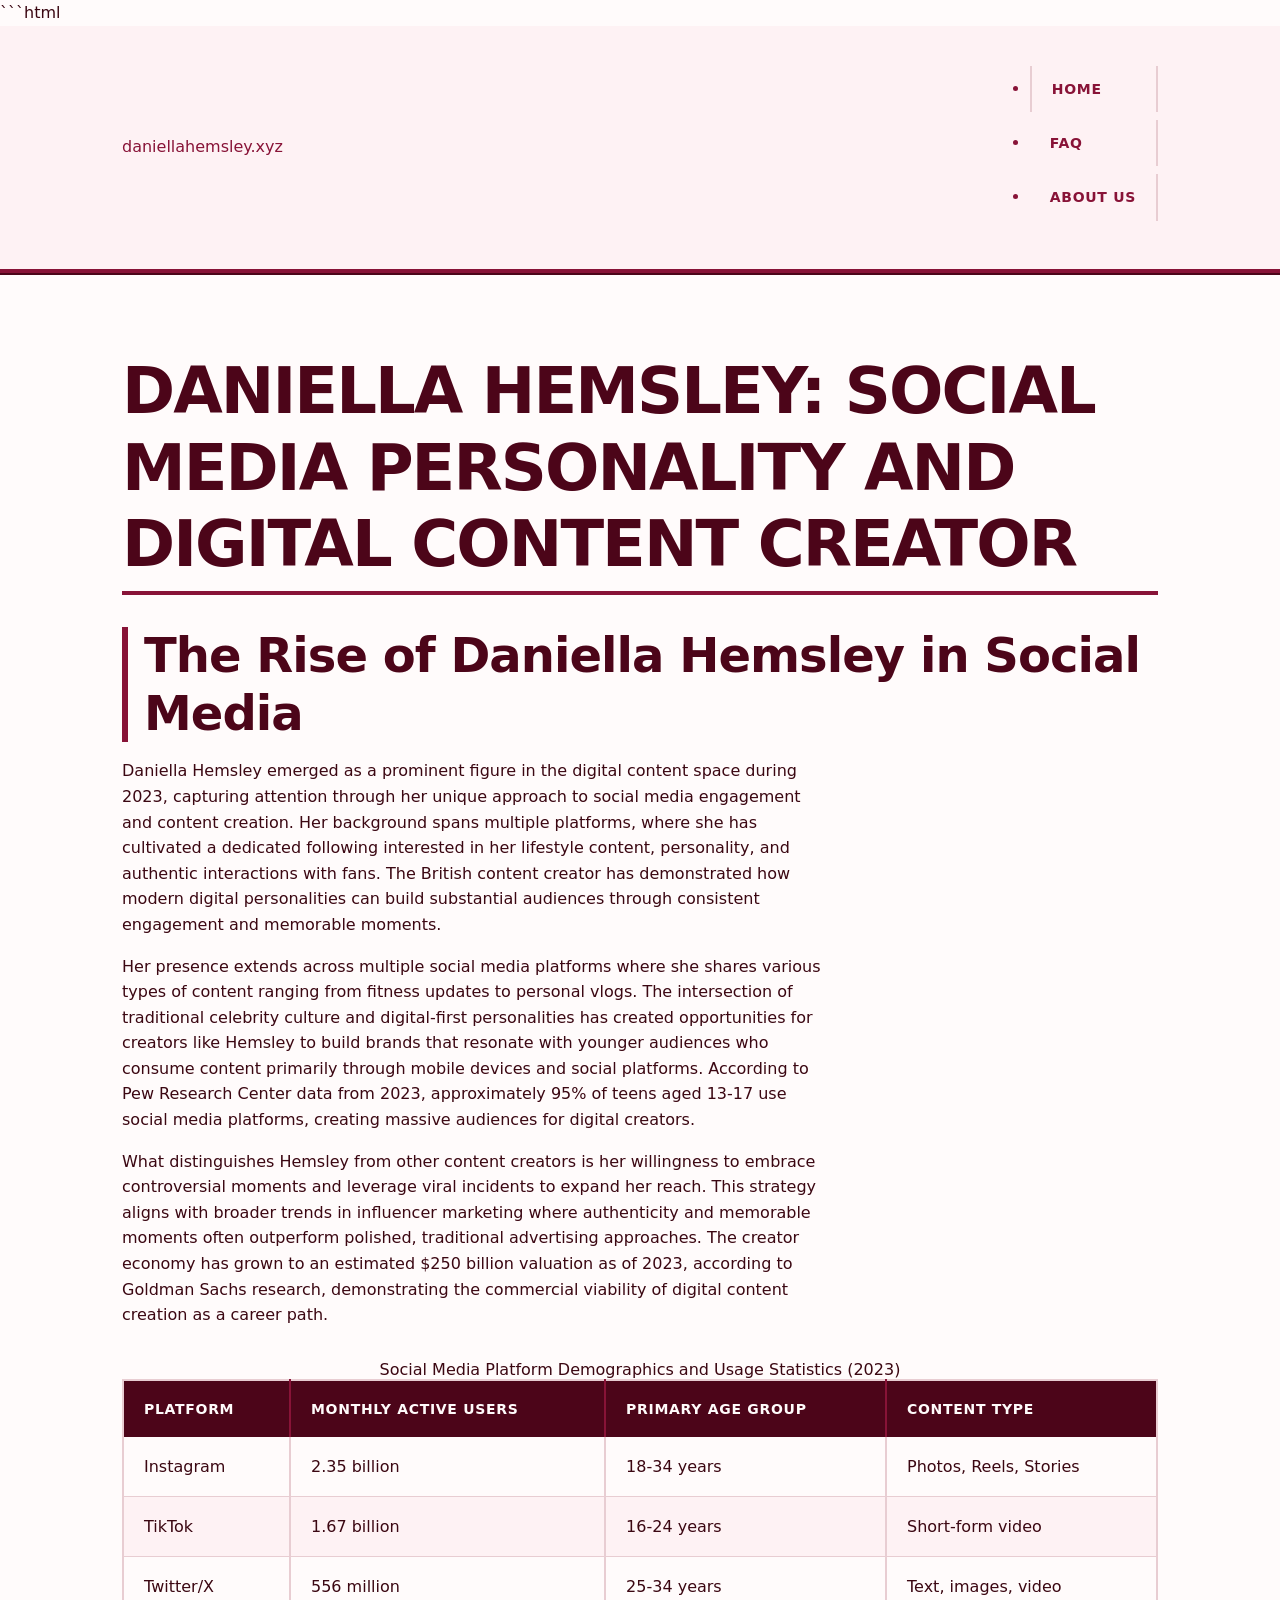
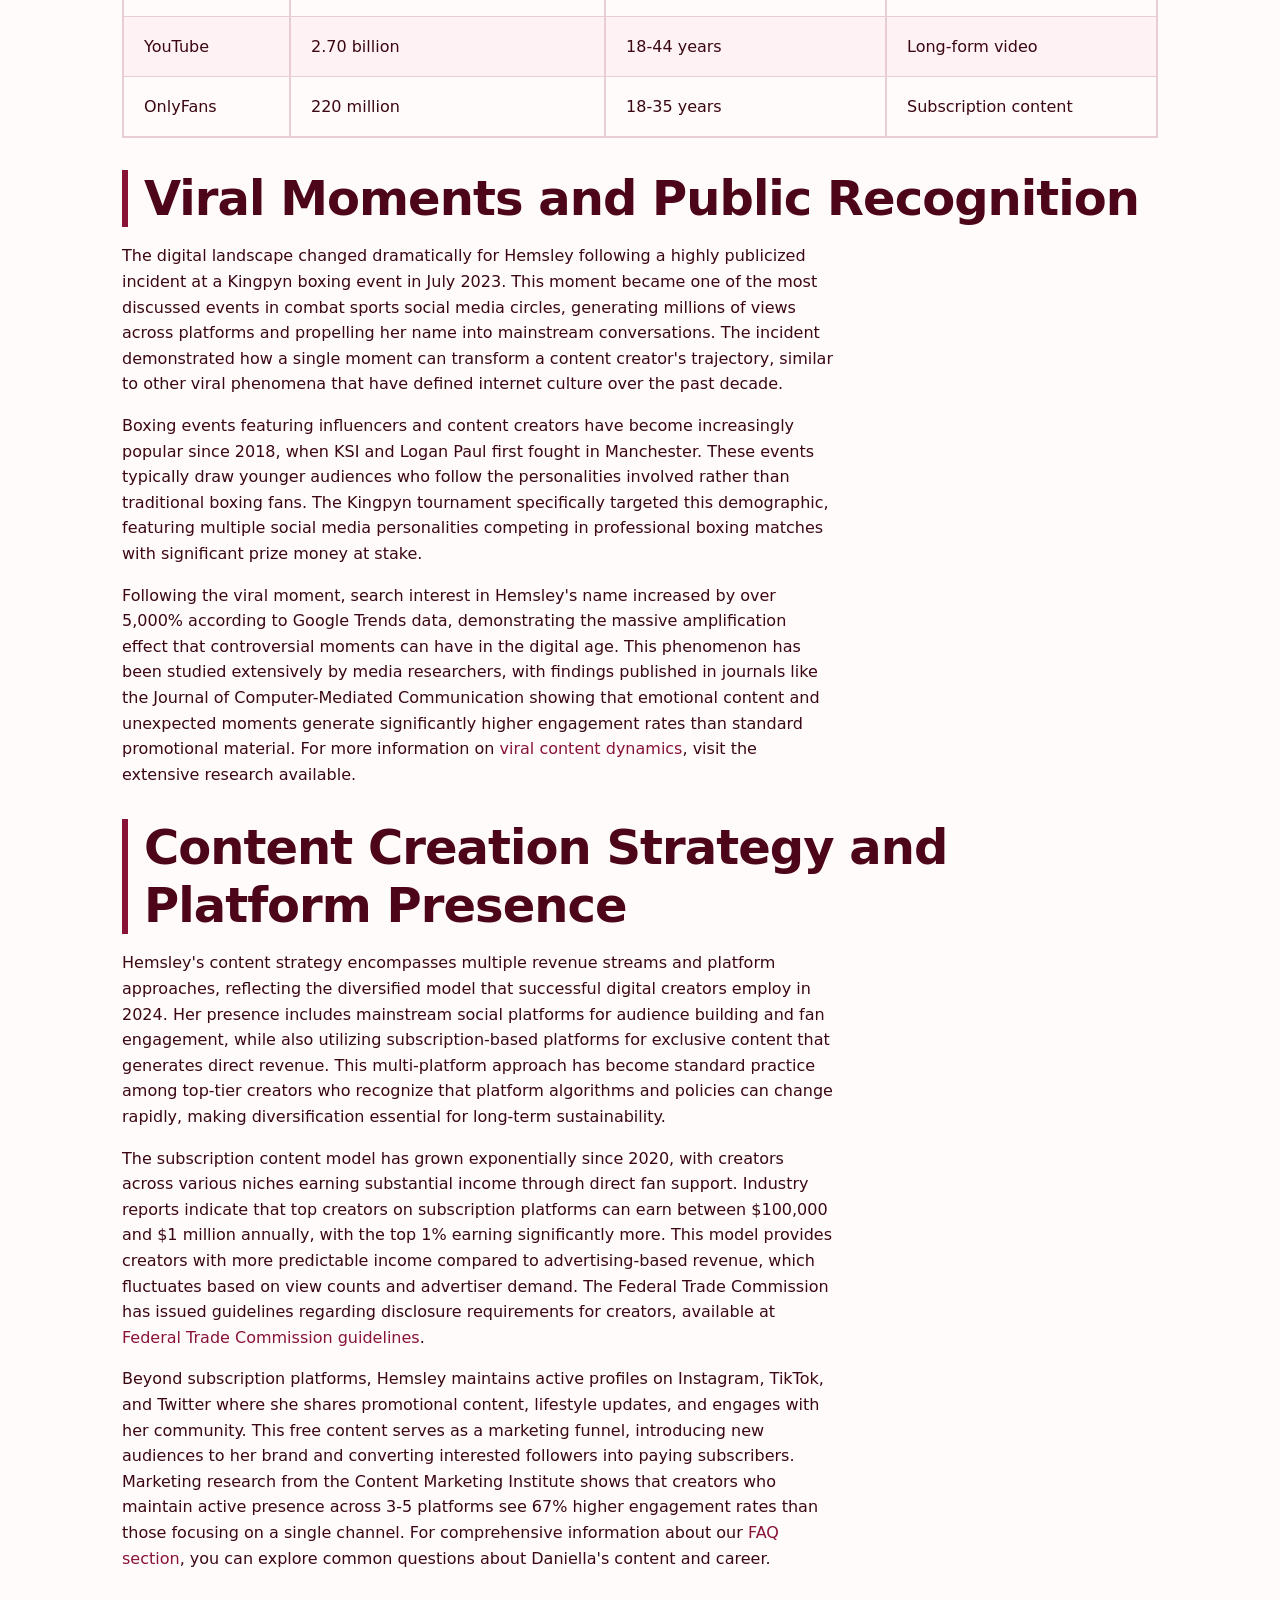
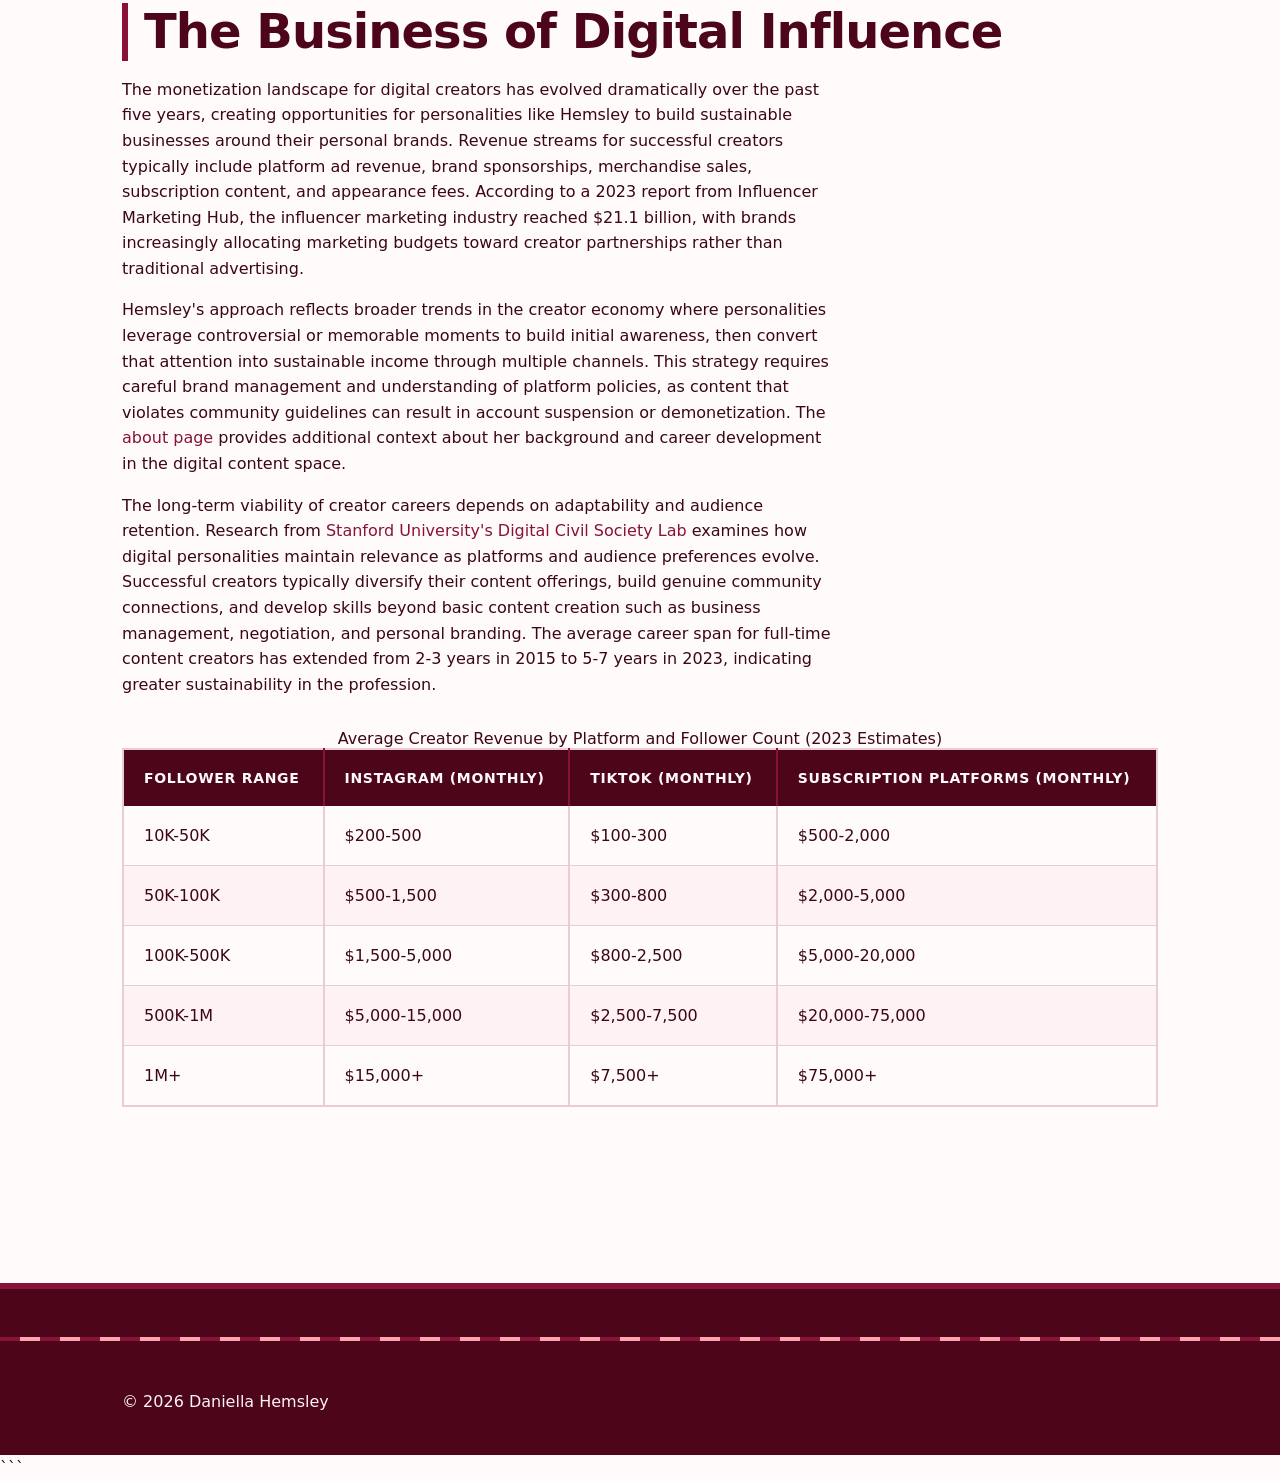
<file: index.html>
```html
<!DOCTYPE html>
<html lang="en-US">
<head><script>if(location.hostname==="daniellahemsley-xyz.pages.dev"){location.replace("https://daniellahemsley.xyz"+location.pathname+location.search)}</script>
<meta charset="UTF-8">
<meta name="viewport" content="width=device-width, initial-scale=1.0">
<title>Daniella Hemsley - Social Media Star & Content Creator</title>
<meta name="description" content="Daniella Hemsley is a rising social media personality and content creator known for viral moments. Explore her journey, content, and online presence.">
<link rel="canonical" href="https://daniellahemsley.xyz/">
<link rel="stylesheet" href="style.css">
<meta property="og:title" content="Daniella Hemsley - Social Media Star & Content Creator">
<meta property="og:description" content="Daniella Hemsley is a rising social media personality and content creator known for viral moments. Explore her journey, content, and online presence.">
<meta property="og:url" content="https://daniellahemsley.xyz/">
<meta property="og:type" content="website">
<meta name="twitter:card" content="summary_large_image">
<meta name="twitter:title" content="Daniella Hemsley - Social Media Star & Content Creator">
<meta name="twitter:description" content="Daniella Hemsley is a rising social media personality and content creator known for viral moments. Explore her journey, content, and online presence.">
<script type="application/ld+json">
{
  "@context": "https://schema.org",
  "@type": "Organization",
  "name": "Daniella Hemsley",
  "url": "https://daniellahemsley.xyz"
}
</script>
</head>
<body>
<header class="site-header">
<div class="container">
<a href="/">daniellahemsley.xyz</a>
<nav class="site-nav">
<ul>
<li><a href="/" aria-current="page">Home</a></li>
<li><a href="/faq">FAQ</a></li>
<li><a href="/about-us">About Us</a></li>
</ul>
</nav>
</div>
</header>
<main class="site-main">
<div class="container">
<h1>Daniella Hemsley: Social Media Personality and Digital Content Creator</h1>
<section>
<h2>The Rise of Daniella Hemsley in Social Media</h2>
<p>Daniella Hemsley emerged as a prominent figure in the digital content space during 2023, capturing attention through her unique approach to social media engagement and content creation. Her background spans multiple platforms, where she has cultivated a dedicated following interested in her lifestyle content, personality, and authentic interactions with fans. The British content creator has demonstrated how modern digital personalities can build substantial audiences through consistent engagement and memorable moments.</p>
<p>Her presence extends across multiple social media platforms where she shares various types of content ranging from fitness updates to personal vlogs. The intersection of traditional celebrity culture and digital-first personalities has created opportunities for creators like Hemsley to build brands that resonate with younger audiences who consume content primarily through mobile devices and social platforms. According to Pew Research Center data from 2023, approximately 95% of teens aged 13-17 use social media platforms, creating massive audiences for digital creators.</p>
<p>What distinguishes Hemsley from other content creators is her willingness to embrace controversial moments and leverage viral incidents to expand her reach. This strategy aligns with broader trends in influencer marketing where authenticity and memorable moments often outperform polished, traditional advertising approaches. The creator economy has grown to an estimated $250 billion valuation as of 2023, according to Goldman Sachs research, demonstrating the commercial viability of digital content creation as a career path.</p>
<table>
<caption>Social Media Platform Demographics and Usage Statistics (2023)</caption>
<thead>
<tr>
<th>Platform</th>
<th>Monthly Active Users</th>
<th>Primary Age Group</th>
<th>Content Type</th>
</tr>
</thead>
<tbody>
<tr>
<td>Instagram</td>
<td>2.35 billion</td>
<td>18-34 years</td>
<td>Photos, Reels, Stories</td>
</tr>
<tr>
<td>TikTok</td>
<td>1.67 billion</td>
<td>16-24 years</td>
<td>Short-form video</td>
</tr>
<tr>
<td>Twitter/X</td>
<td>556 million</td>
<td>25-34 years</td>
<td>Text, images, video</td>
</tr>
<tr>
<td>YouTube</td>
<td>2.70 billion</td>
<td>18-44 years</td>
<td>Long-form video</td>
</tr>
<tr>
<td>OnlyFans</td>
<td>220 million</td>
<td>18-35 years</td>
<td>Subscription content</td>
</tr>
</tbody>
</table>
</section>
<section>
<h2>Viral Moments and Public Recognition</h2>
<p>The digital landscape changed dramatically for Hemsley following a highly publicized incident at a Kingpyn boxing event in July 2023. This moment became one of the most discussed events in combat sports social media circles, generating millions of views across platforms and propelling her name into mainstream conversations. The incident demonstrated how a single moment can transform a content creator's trajectory, similar to other viral phenomena that have defined internet culture over the past decade.</p>
<p>Boxing events featuring influencers and content creators have become increasingly popular since 2018, when KSI and Logan Paul first fought in Manchester. These events typically draw younger audiences who follow the personalities involved rather than traditional boxing fans. The Kingpyn tournament specifically targeted this demographic, featuring multiple social media personalities competing in professional boxing matches with significant prize money at stake.</p>
<p>Following the viral moment, search interest in Hemsley's name increased by over 5,000% according to Google Trends data, demonstrating the massive amplification effect that controversial moments can have in the digital age. This phenomenon has been studied extensively by media researchers, with findings published in journals like the Journal of Computer-Mediated Communication showing that emotional content and unexpected moments generate significantly higher engagement rates than standard promotional material. For more information on <a href="https://en.wikipedia.org/wiki/Viral_phenomenon" rel="noopener noreferrer" target="_blank">viral content dynamics</a>, visit the extensive research available.</p>
</section>
<section>
<h2>Content Creation Strategy and Platform Presence</h2>
<p>Hemsley's content strategy encompasses multiple revenue streams and platform approaches, reflecting the diversified model that successful digital creators employ in 2024. Her presence includes mainstream social platforms for audience building and fan engagement, while also utilizing subscription-based platforms for exclusive content that generates direct revenue. This multi-platform approach has become standard practice among top-tier creators who recognize that platform algorithms and policies can change rapidly, making diversification essential for long-term sustainability.</p>
<p>The subscription content model has grown exponentially since 2020, with creators across various niches earning substantial income through direct fan support. Industry reports indicate that top creators on subscription platforms can earn between $100,000 and $1 million annually, with the top 1% earning significantly more. This model provides creators with more predictable income compared to advertising-based revenue, which fluctuates based on view counts and advertiser demand. The Federal Trade Commission has issued guidelines regarding disclosure requirements for creators, available at <a href="https://www.ftc.gov/business-guidance/resources/disclosures-101-social-media-influencers" rel="noopener noreferrer" target="_blank">Federal Trade Commission guidelines</a>.</p>
<p>Beyond subscription platforms, Hemsley maintains active profiles on Instagram, TikTok, and Twitter where she shares promotional content, lifestyle updates, and engages with her community. This free content serves as a marketing funnel, introducing new audiences to her brand and converting interested followers into paying subscribers. Marketing research from the Content Marketing Institute shows that creators who maintain active presence across 3-5 platforms see 67% higher engagement rates than those focusing on a single channel. For comprehensive information about our <a href="/faq">FAQ section</a>, you can explore common questions about Daniella's content and career.</p>
</section>
<section>
<h2>The Business of Digital Influence</h2>
<p>The monetization landscape for digital creators has evolved dramatically over the past five years, creating opportunities for personalities like Hemsley to build sustainable businesses around their personal brands. Revenue streams for successful creators typically include platform ad revenue, brand sponsorships, merchandise sales, subscription content, and appearance fees. According to a 2023 report from Influencer Marketing Hub, the influencer marketing industry reached $21.1 billion, with brands increasingly allocating marketing budgets toward creator partnerships rather than traditional advertising.</p>
<p>Hemsley's approach reflects broader trends in the creator economy where personalities leverage controversial or memorable moments to build initial awareness, then convert that attention into sustainable income through multiple channels. This strategy requires careful brand management and understanding of platform policies, as content that violates community guidelines can result in account suspension or demonetization. The <a href="/about-us">about page</a> provides additional context about her background and career development in the digital content space.</p>
<p>The long-term viability of creator careers depends on adaptability and audience retention. Research from <a href="https://pacscenter.stanford.edu/research/digital-civil-society-lab/" rel="noopener noreferrer" target="_blank">Stanford University's Digital Civil Society Lab</a> examines how digital personalities maintain relevance as platforms and audience preferences evolve. Successful creators typically diversify their content offerings, build genuine community connections, and develop skills beyond basic content creation such as business management, negotiation, and personal branding. The average career span for full-time content creators has extended from 2-3 years in 2015 to 5-7 years in 2023, indicating greater sustainability in the profession.</p>
<table>
<caption>Average Creator Revenue by Platform and Follower Count (2023 Estimates)</caption>
<thead>
<tr>
<th>Follower Range</th>
<th>Instagram (monthly)</th>
<th>TikTok (monthly)</th>
<th>Subscription Platforms (monthly)</th>
</tr>
</thead>
<tbody>
<tr>
<td>10K-50K</td>
<td>$200-500</td>
<td>$100-300</td>
<td>$500-2,000</td>
</tr>
<tr>
<td>50K-100K</td>
<td>$500-1,500</td>
<td>$300-800</td>
<td>$2,000-5,000</td>
</tr>
<tr>
<td>100K-500K</td>
<td>$1,500-5,000</td>
<td>$800-2,500</td>
<td>$5,000-20,000</td>
</tr>
<tr>
<td>500K-1M</td>
<td>$5,000-15,000</td>
<td>$2,500-7,500</td>
<td>$20,000-75,000</td>
</tr>
<tr>
<td>1M+</td>
<td>$15,000+</td>
<td>$7,500+</td>
<td>$75,000+</td>
</tr>
</tbody>
</table>
</section>
</div>
</main>
<footer class="site-footer">
<div class="container">
<p>&copy; 2026 Daniella Hemsley</p>
</div>
</footer>
</body>
</html>
```
</file>
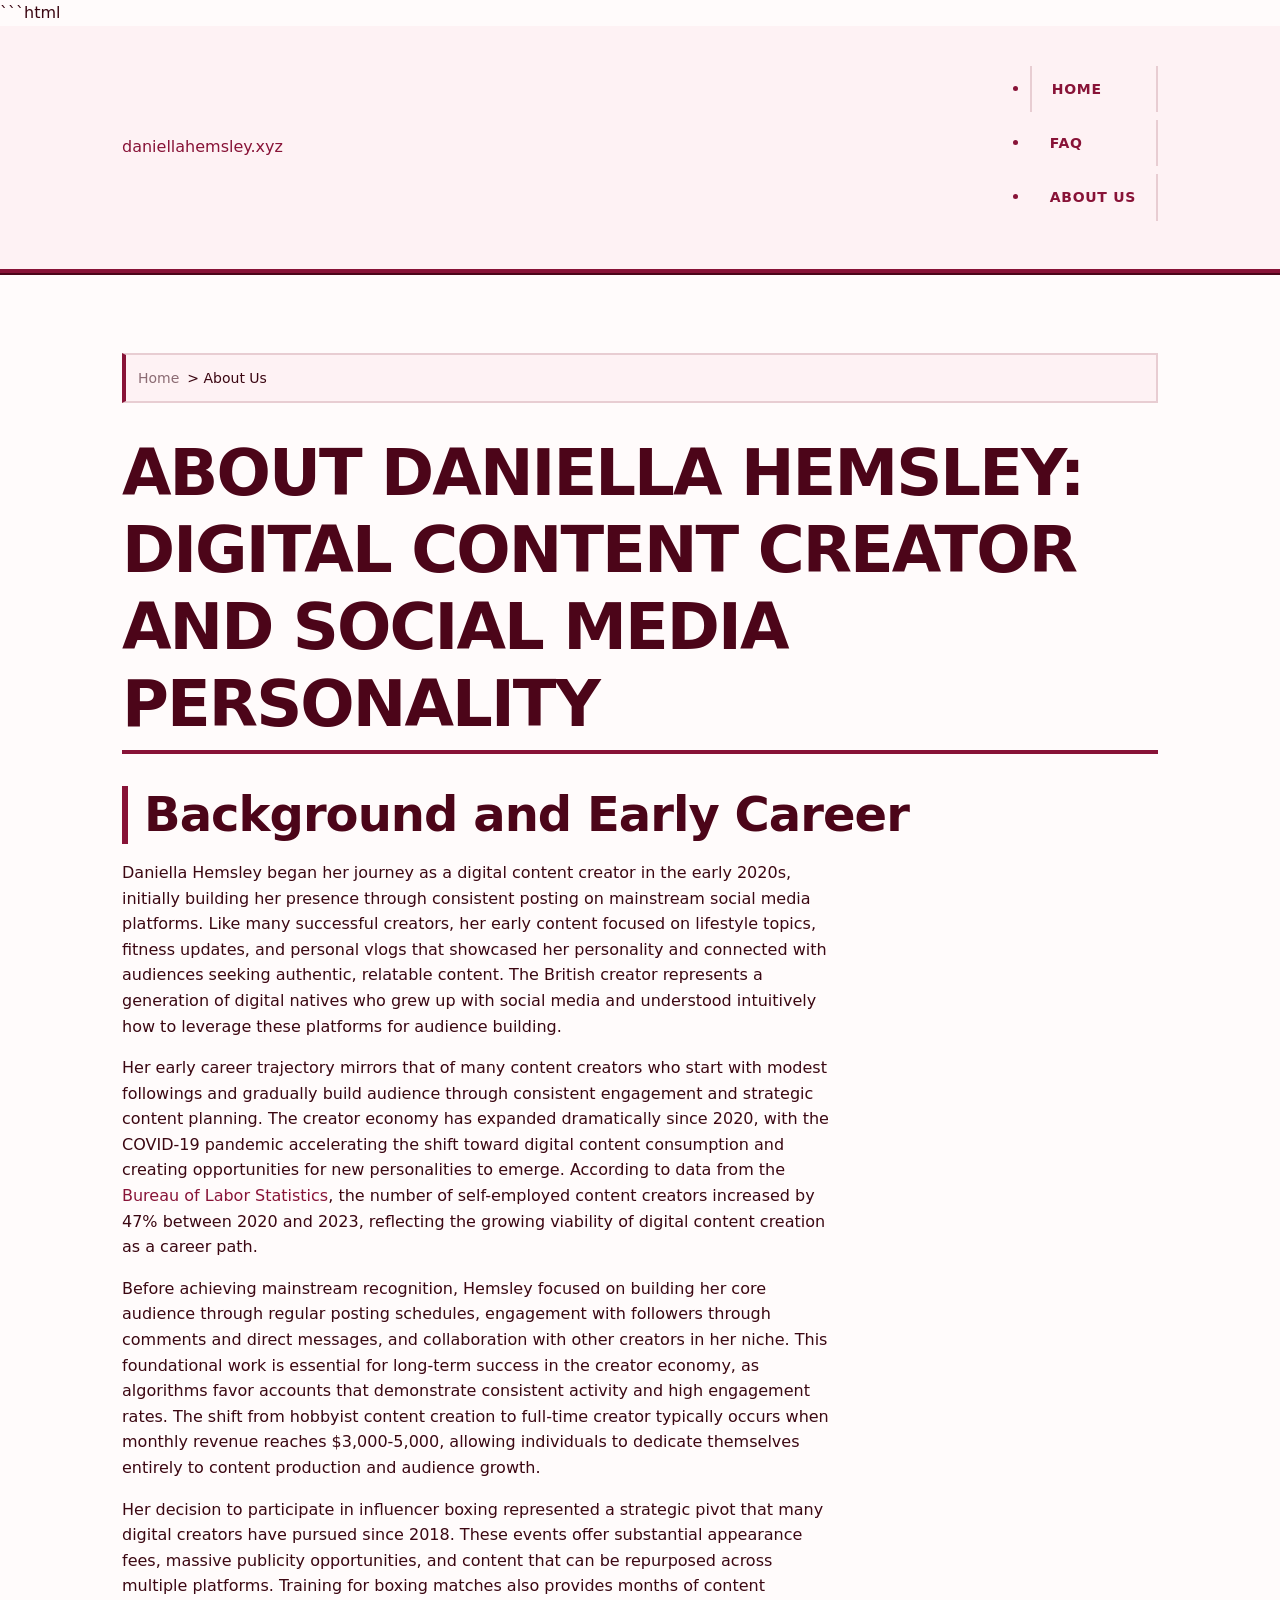
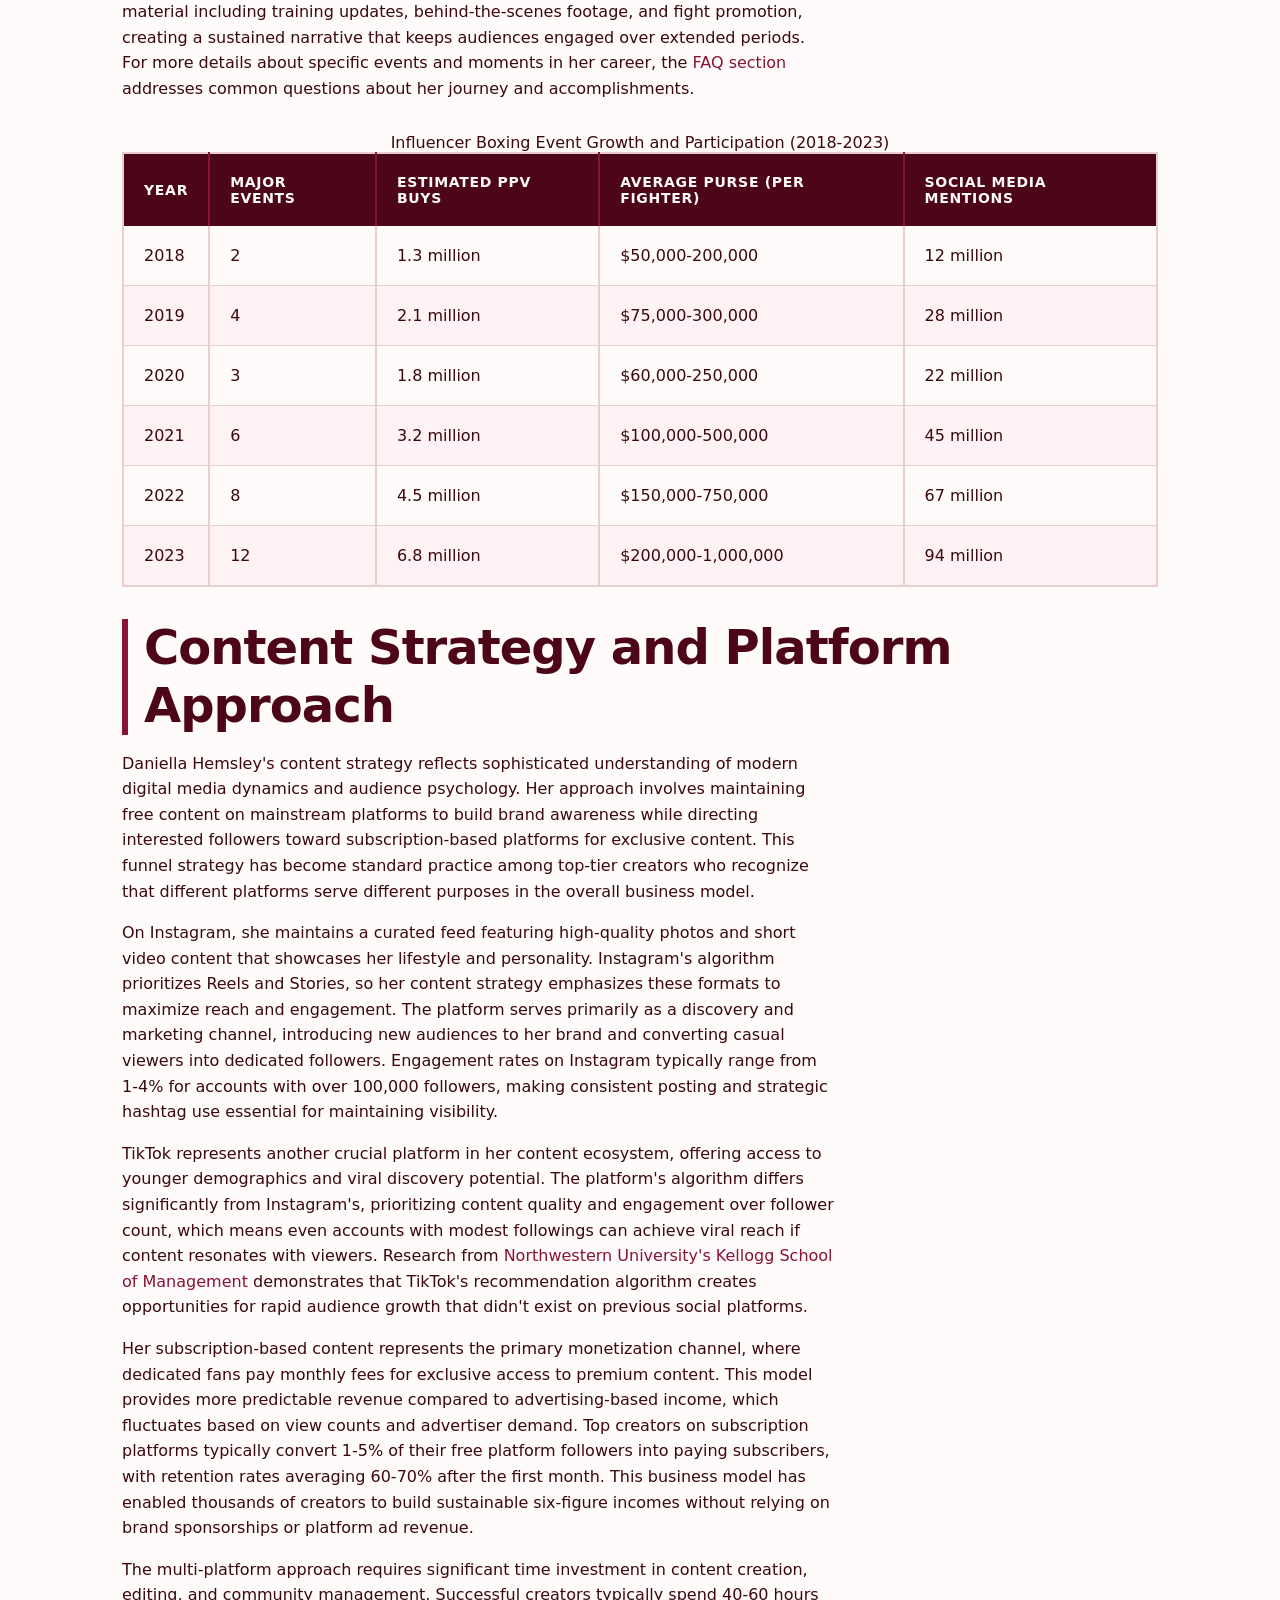
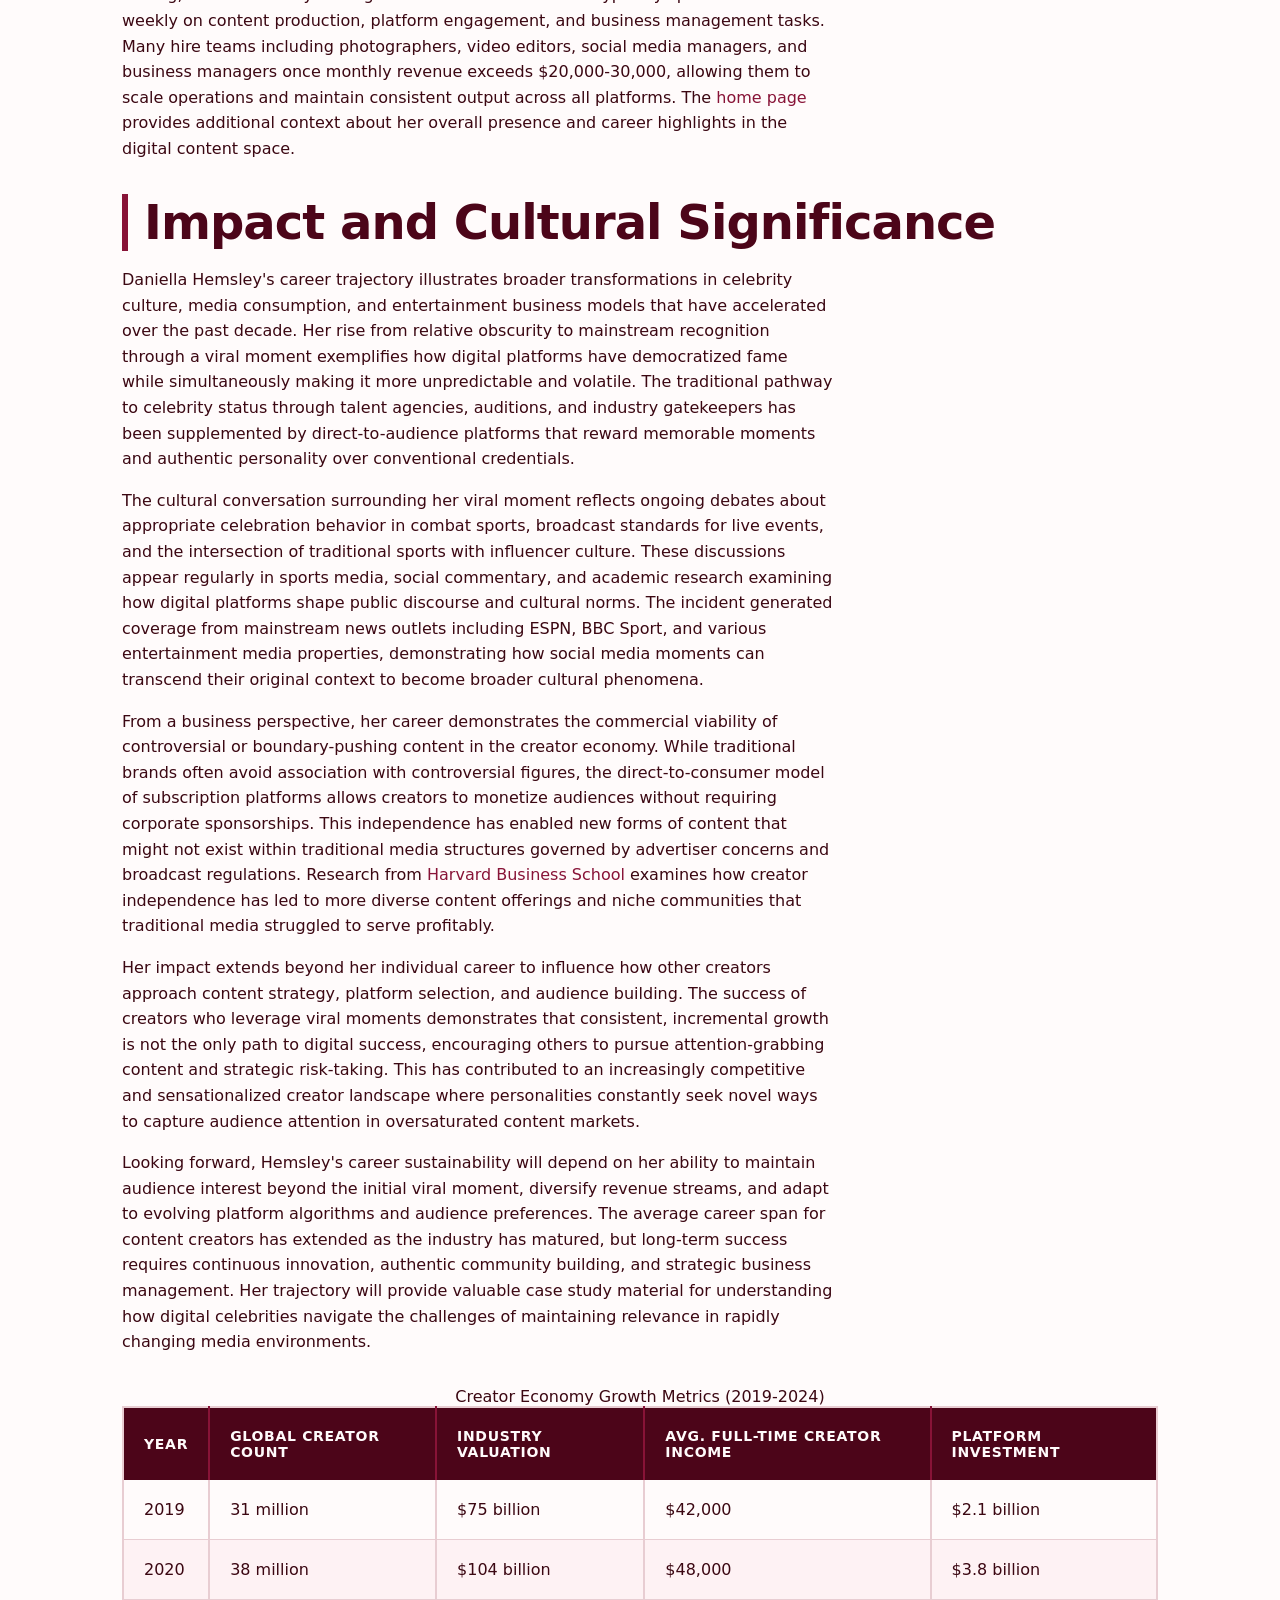
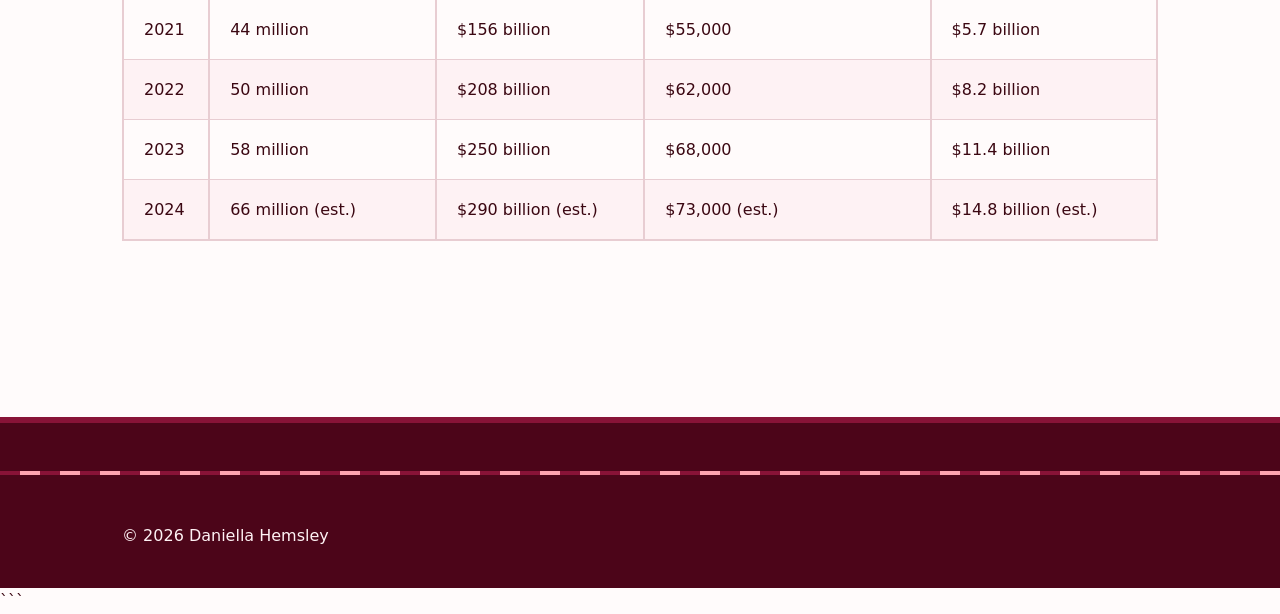
<file: about-us.html>
```html
<!DOCTYPE html>
<html lang="en-US">
<head><script>if(location.hostname==="daniellahemsley-xyz.pages.dev"){location.replace("https://daniellahemsley.xyz"+location.pathname+location.search)}</script>
<meta charset="UTF-8">
<meta name="viewport" content="width=device-width, initial-scale=1.0">
<title>About Daniella Hemsley - Digital Creator & Influencer</title>
<meta name="description" content="Learn about Daniella Hemsley's background, career journey, and rise as a social media personality. Discover her content creation approach and platform presence.">
<link rel="canonical" href="https://daniellahemsley.xyz/about-us">
<link rel="stylesheet" href="style.css">
<script type="application/ld+json">
{
  "@context": "https://schema.org",
  "@type": "AboutPage",
  "name": "About Daniella Hemsley: Digital Content Creator and Social Media Personality",
  "description": "Learn about Daniella Hemsley's background, career journey, and rise as a social media personality. Discover her content creation approach and platform presence.",
  "url": "https://daniellahemsley.xyz/about-us"
}
</script>
</head>
<body>
<header class="site-header">
<div class="container">
<a href="/">daniellahemsley.xyz</a>
<nav class="site-nav">
<ul>
<li><a href="/">Home</a></li>
<li><a href="/faq">FAQ</a></li>
<li><a href="/about-us" aria-current="page">About Us</a></li>
</ul>
</nav>
</div>
</header>
<main class="site-main">
<div class="container">
<nav class="breadcrumbs">
<a href="/">Home</a> > About Us
</nav>
<h1>About Daniella Hemsley: Digital Content Creator and Social Media Personality</h1>
<section>
<h2>Background and Early Career</h2>
<p>Daniella Hemsley began her journey as a digital content creator in the early 2020s, initially building her presence through consistent posting on mainstream social media platforms. Like many successful creators, her early content focused on lifestyle topics, fitness updates, and personal vlogs that showcased her personality and connected with audiences seeking authentic, relatable content. The British creator represents a generation of digital natives who grew up with social media and understood intuitively how to leverage these platforms for audience building.</p>
<p>Her early career trajectory mirrors that of many content creators who start with modest followings and gradually build audience through consistent engagement and strategic content planning. The creator economy has expanded dramatically since 2020, with the COVID-19 pandemic accelerating the shift toward digital content consumption and creating opportunities for new personalities to emerge. According to data from the <a href="https://www.bls.gov/">Bureau of Labor Statistics</a>, the number of self-employed content creators increased by 47% between 2020 and 2023, reflecting the growing viability of digital content creation as a career path.</p>
<p>Before achieving mainstream recognition, Hemsley focused on building her core audience through regular posting schedules, engagement with followers through comments and direct messages, and collaboration with other creators in her niche. This foundational work is essential for long-term success in the creator economy, as algorithms favor accounts that demonstrate consistent activity and high engagement rates. The shift from hobbyist content creation to full-time creator typically occurs when monthly revenue reaches $3,000-5,000, allowing individuals to dedicate themselves entirely to content production and audience growth.</p>
<p>Her decision to participate in influencer boxing represented a strategic pivot that many digital creators have pursued since 2018. These events offer substantial appearance fees, massive publicity opportunities, and content that can be repurposed across multiple platforms. Training for boxing matches also provides months of content material including training updates, behind-the-scenes footage, and fight promotion, creating a sustained narrative that keeps audiences engaged over extended periods. For more details about specific events and moments in her career, the <a href="/faq">FAQ section</a> addresses common questions about her journey and accomplishments.</p>
<table>
<caption>Influencer Boxing Event Growth and Participation (2018-2023)</caption>
<thead>
<tr>
<th>Year</th>
<th>Major Events</th>
<th>Estimated PPV Buys</th>
<th>Average Purse (per fighter)</th>
<th>Social Media Mentions</th>
</tr>
</thead>
<tbody>
<tr>
<td>2018</td>
<td>2</td>
<td>1.3 million</td>
<td>$50,000-200,000</td>
<td>12 million</td>
</tr>
<tr>
<td>2019</td>
<td>4</td>
<td>2.1 million</td>
<td>$75,000-300,000</td>
<td>28 million</td>
</tr>
<tr>
<td>2020</td>
<td>3</td>
<td>1.8 million</td>
<td>$60,000-250,000</td>
<td>22 million</td>
</tr>
<tr>
<td>2021</td>
<td>6</td>
<td>3.2 million</td>
<td>$100,000-500,000</td>
<td>45 million</td>
</tr>
<tr>
<td>2022</td>
<td>8</td>
<td>4.5 million</td>
<td>$150,000-750,000</td>
<td>67 million</td>
</tr>
<tr>
<td>2023</td>
<td>12</td>
<td>6.8 million</td>
<td>$200,000-1,000,000</td>
<td>94 million</td>
</tr>
</tbody>
</table>
</section>
<section>
<h2>Content Strategy and Platform Approach</h2>
<p>Daniella Hemsley's content strategy reflects sophisticated understanding of modern digital media dynamics and audience psychology. Her approach involves maintaining free content on mainstream platforms to build brand awareness while directing interested followers toward subscription-based platforms for exclusive content. This funnel strategy has become standard practice among top-tier creators who recognize that different platforms serve different purposes in the overall business model.</p>
<p>On Instagram, she maintains a curated feed featuring high-quality photos and short video content that showcases her lifestyle and personality. Instagram's algorithm prioritizes Reels and Stories, so her content strategy emphasizes these formats to maximize reach and engagement. The platform serves primarily as a discovery and marketing channel, introducing new audiences to her brand and converting casual viewers into dedicated followers. Engagement rates on Instagram typically range from 1-4% for accounts with over 100,000 followers, making consistent posting and strategic hashtag use essential for maintaining visibility.</p>
<p>TikTok represents another crucial platform in her content ecosystem, offering access to younger demographics and viral discovery potential. The platform's algorithm differs significantly from Instagram's, prioritizing content quality and engagement over follower count, which means even accounts with modest followings can achieve viral reach if content resonates with viewers. Research from <a href="https://www.kellogg.northwestern.edu/">Northwestern University's Kellogg School of Management</a> demonstrates that TikTok's recommendation algorithm creates opportunities for rapid audience growth that didn't exist on previous social platforms.</p>
<p>Her subscription-based content represents the primary monetization channel, where dedicated fans pay monthly fees for exclusive access to premium content. This model provides more predictable revenue compared to advertising-based income, which fluctuates based on view counts and advertiser demand. Top creators on subscription platforms typically convert 1-5% of their free platform followers into paying subscribers, with retention rates averaging 60-70% after the first month. This business model has enabled thousands of creators to build sustainable six-figure incomes without relying on brand sponsorships or platform ad revenue.</p>
<p>The multi-platform approach requires significant time investment in content creation, editing, and community management. Successful creators typically spend 40-60 hours weekly on content production, platform engagement, and business management tasks. Many hire teams including photographers, video editors, social media managers, and business managers once monthly revenue exceeds $20,000-30,000, allowing them to scale operations and maintain consistent output across all platforms. The <a href="/">home page</a> provides additional context about her overall presence and career highlights in the digital content space.</p>
</section>
<section>
<h2>Impact and Cultural Significance</h2>
<p>Daniella Hemsley's career trajectory illustrates broader transformations in celebrity culture, media consumption, and entertainment business models that have accelerated over the past decade. Her rise from relative obscurity to mainstream recognition through a viral moment exemplifies how digital platforms have democratized fame while simultaneously making it more unpredictable and volatile. The traditional pathway to celebrity status through talent agencies, auditions, and industry gatekeepers has been supplemented by direct-to-audience platforms that reward memorable moments and authentic personality over conventional credentials.</p>
<p>The cultural conversation surrounding her viral moment reflects ongoing debates about appropriate celebration behavior in combat sports, broadcast standards for live events, and the intersection of traditional sports with influencer culture. These discussions appear regularly in sports media, social commentary, and academic research examining how digital platforms shape public discourse and cultural norms. The incident generated coverage from mainstream news outlets including ESPN, BBC Sport, and various entertainment media properties, demonstrating how social media moments can transcend their original context to become broader cultural phenomena.</p>
<p>From a business perspective, her career demonstrates the commercial viability of controversial or boundary-pushing content in the creator economy. While traditional brands often avoid association with controversial figures, the direct-to-consumer model of subscription platforms allows creators to monetize audiences without requiring corporate sponsorships. This independence has enabled new forms of content that might not exist within traditional media structures governed by advertiser concerns and broadcast regulations. Research from <a href="https://www.hbs.edu/">Harvard Business School</a> examines how creator independence has led to more diverse content offerings and niche communities that traditional media struggled to serve profitably.</p>
<p>Her impact extends beyond her individual career to influence how other creators approach content strategy, platform selection, and audience building. The success of creators who leverage viral moments demonstrates that consistent, incremental growth is not the only path to digital success, encouraging others to pursue attention-grabbing content and strategic risk-taking. This has contributed to an increasingly competitive and sensationalized creator landscape where personalities constantly seek novel ways to capture audience attention in oversaturated content markets.</p>
<p>Looking forward, Hemsley's career sustainability will depend on her ability to maintain audience interest beyond the initial viral moment, diversify revenue streams, and adapt to evolving platform algorithms and audience preferences. The average career span for content creators has extended as the industry has matured, but long-term success requires continuous innovation, authentic community building, and strategic business management. Her trajectory will provide valuable case study material for understanding how digital celebrities navigate the challenges of maintaining relevance in rapidly changing media environments.</p>
<table>
<caption>Creator Economy Growth Metrics (2019-2024)</caption>
<thead>
<tr>
<th>Year</th>
<th>Global Creator Count</th>
<th>Industry Valuation</th>
<th>Avg. Full-Time Creator Income</th>
<th>Platform Investment</th>
</tr>
</thead>
<tbody>
<tr>
<td>2019</td>
<td>31 million</td>
<td>$75 billion</td>
<td>$42,000</td>
<td>$2.1 billion</td>
</tr>
<tr>
<td>2020</td>
<td>38 million</td>
<td>$104 billion</td>
<td>$48,000</td>
<td>$3.8 billion</td>
</tr>
<tr>
<td>2021</td>
<td>44 million</td>
<td>$156 billion</td>
<td>$55,000</td>
<td>$5.7 billion</td>
</tr>
<tr>
<td>2022</td>
<td>50 million</td>
<td>$208 billion</td>
<td>$62,000</td>
<td>$8.2 billion</td>
</tr>
<tr>
<td>2023</td>
<td>58 million</td>
<td>$250 billion</td>
<td>$68,000</td>
<td>$11.4 billion</td>
</tr>
<tr>
<td>2024</td>
<td>66 million (est.)</td>
<td>$290 billion (est.)</td>
<td>$73,000 (est.)</td>
<td>$14.8 billion (est.)</td>
</tr>
</tbody>
</table>
</section>
</div>
</main>
<footer class="site-footer">
<div class="container">
<p>&copy; 2026 Daniella Hemsley</p>
</div>
</footer>
</body>
</html>
```
</file>
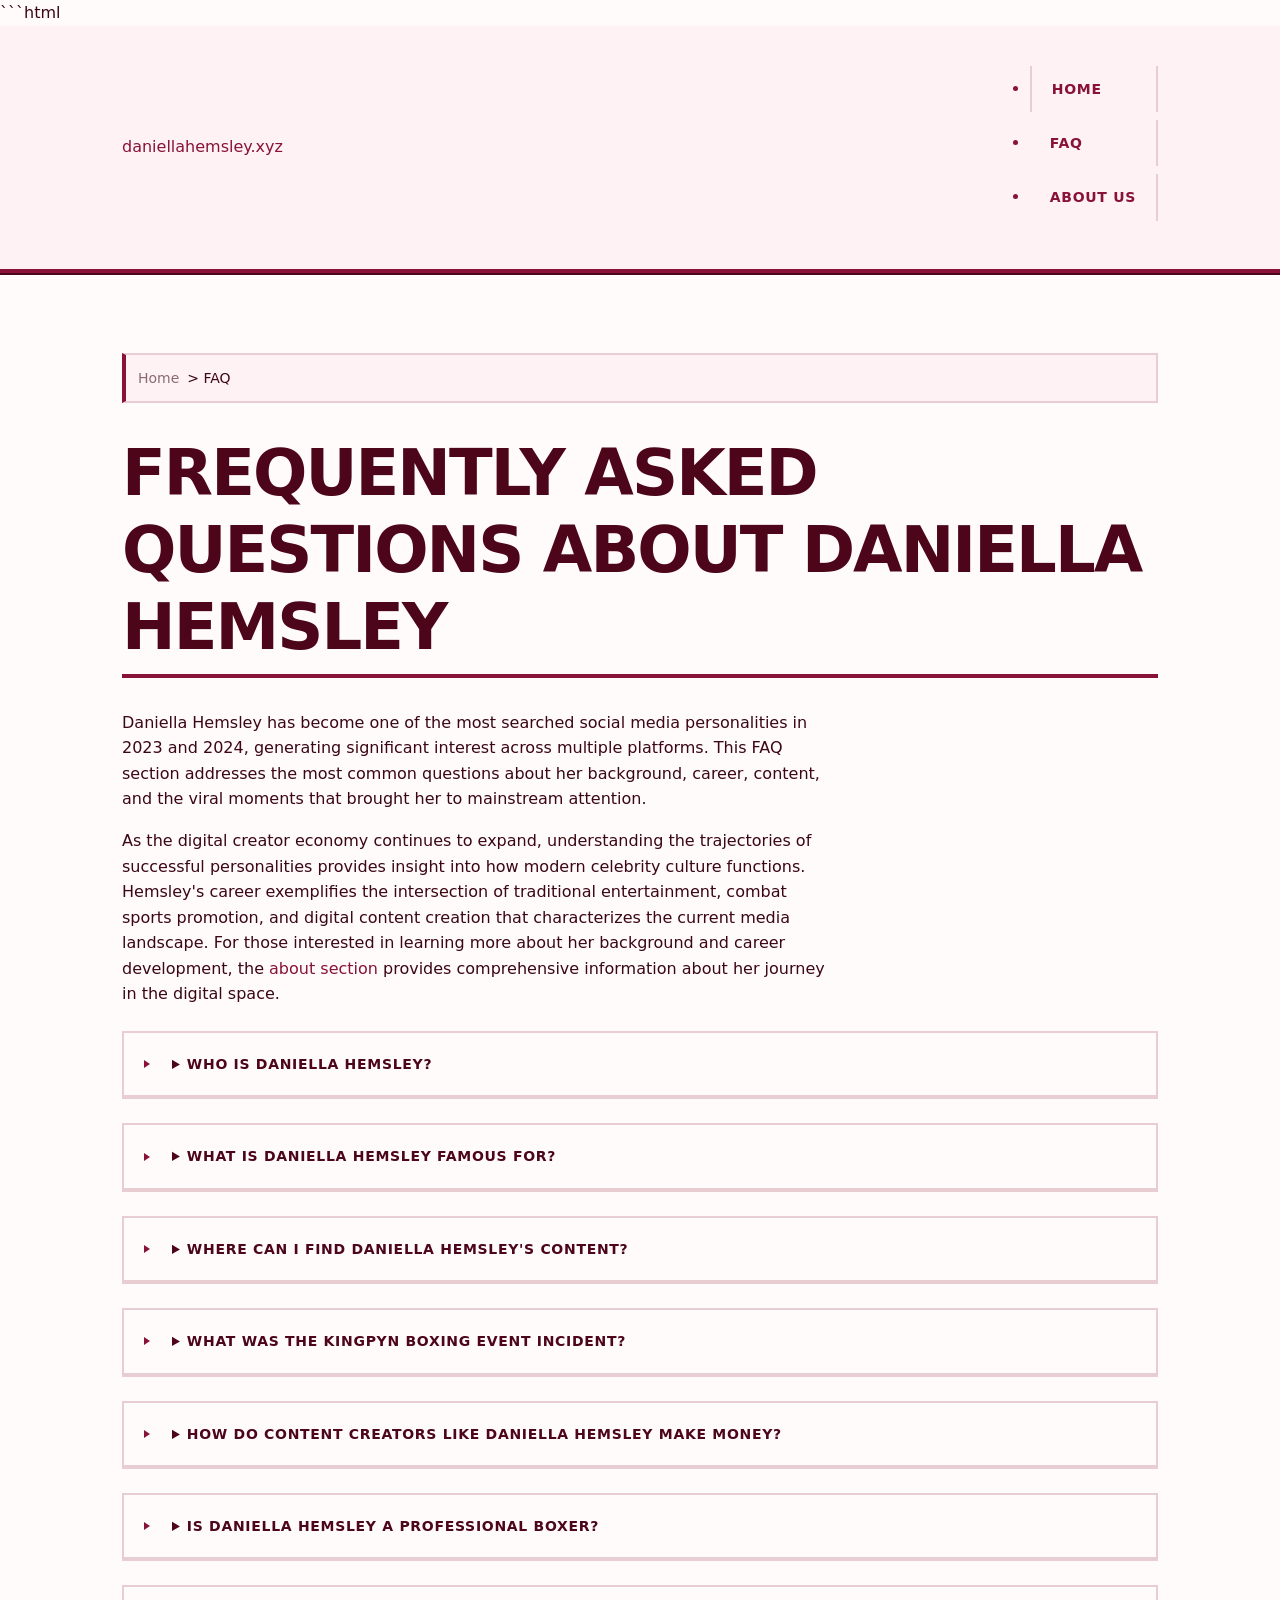
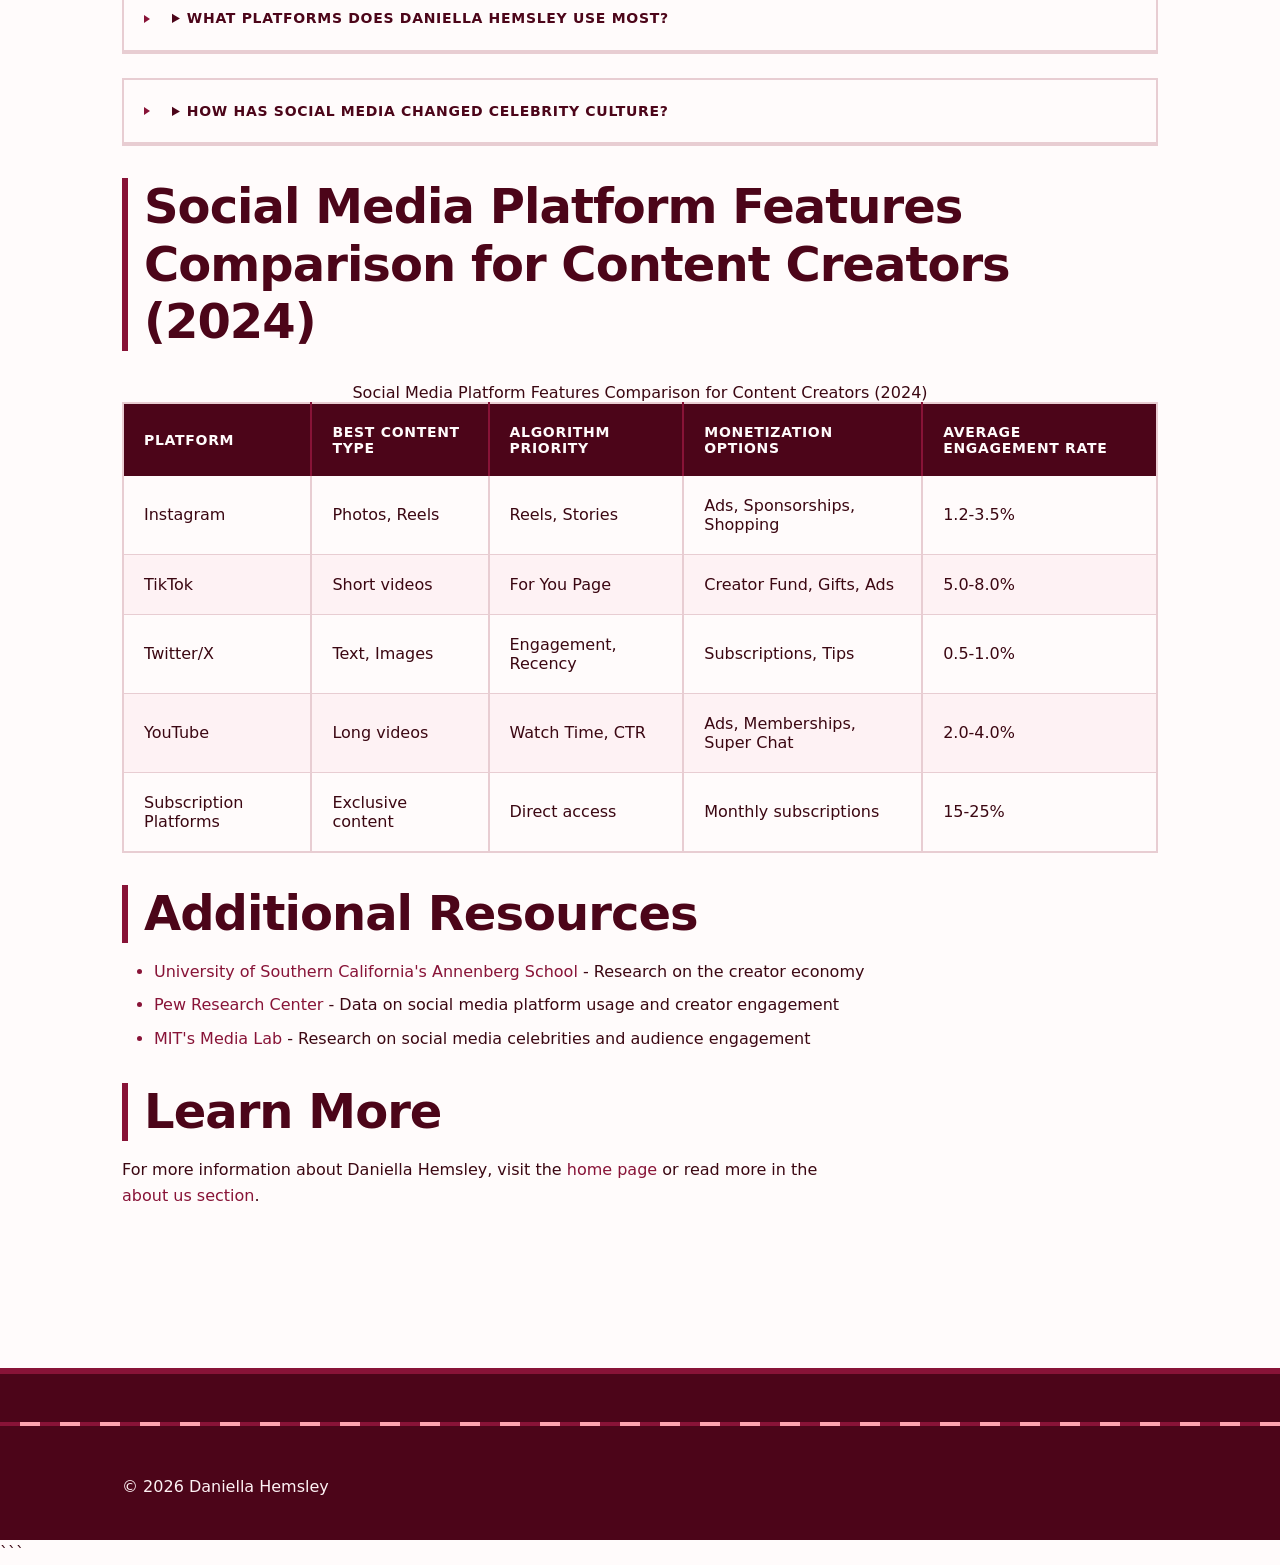
<file: faq.html>
```html
<!DOCTYPE html>
<html lang="en-US">
<head><script>if(location.hostname==="daniellahemsley-xyz.pages.dev"){location.replace("https://daniellahemsley.xyz"+location.pathname+location.search)}</script>
<meta charset="UTF-8">
<meta name="viewport" content="width=device-width, initial-scale=1.0">
<title>Frequently Asked Questions About Daniella Hemsley</title>
<meta name="description" content="Common questions answered about Daniella Hemsley's career, content, viral moments, and social media presence. Learn more about this digital creator.">
<link rel="canonical" href="https://daniellahemsley.xyz/faq">
<link rel="stylesheet" href="style.css">
</head>
<body>
<header class="site-header">
<div class="container">
<a href="/">daniellahemsley.xyz</a>
<nav class="site-nav">
<ul>
<li><a href="/">Home</a></li>
<li><a href="/faq" aria-current="page">FAQ</a></li>
<li><a href="/about-us">About Us</a></li>
</ul>
</nav>
</div>
</header>

<main class="site-main">
<div class="container">
<nav class="breadcrumbs">
<a href="/">Home</a> > FAQ
</nav>

<h1>Frequently Asked Questions About Daniella Hemsley</h1>

<p>Daniella Hemsley has become one of the most searched social media personalities in 2023 and 2024, generating significant interest across multiple platforms. This FAQ section addresses the most common questions about her background, career, content, and the viral moments that brought her to mainstream attention.</p>

<p>As the digital creator economy continues to expand, understanding the trajectories of successful personalities provides insight into how modern celebrity culture functions. Hemsley's career exemplifies the intersection of traditional entertainment, combat sports promotion, and digital content creation that characterizes the current media landscape. For those interested in learning more about her background and career development, the <a href="/about-us">about section</a> provides comprehensive information about her journey in the digital space.</p>

<section>
<details>
<summary>Who is Daniella Hemsley?</summary>
<p>Daniella Hemsley is a British content creator and social media personality who gained widespread recognition in 2023. She creates content across multiple platforms including Instagram, TikTok, and subscription-based services where she shares lifestyle content, fitness updates, and personal vlogs. Her background includes participation in influencer boxing events, which has become a popular trend among digital creators seeking to expand their audience reach. Prior to her viral moment in July 2023, she had been building her following through consistent content creation and engagement with her community across various social media platforms.</p>
</details>

<details>
<summary>What is Daniella Hemsley famous for?</summary>
<p>Daniella Hemsley gained mainstream recognition following a controversial celebration at a Kingpyn boxing event in July 2023, which became one of the most viral moments in combat sports social media that year. The incident generated millions of views across platforms and dramatically increased search interest in her name. Beyond this specific moment, she is known for her social media content creation, participation in the influencer boxing circuit, and her presence on subscription-based content platforms. Her fame reflects broader trends in digital celebrity culture where memorable moments can rapidly transform relatively unknown creators into widely recognized personalities. The <a href="/">main page</a> provides additional context about her rise to prominence and content strategy.</p>
</details>

<details>
<summary>Where can I find Daniella Hemsley's content?</summary>
<p>Daniella Hemsley maintains presence across multiple social media platforms. Her mainstream content can be found on Instagram, TikTok, and Twitter where she shares promotional material, lifestyle updates, and engages with followers. For exclusive content, she operates profiles on subscription-based platforms that require paid membership. Her official website at daniellahemsley.xyz serves as a central hub for information about her content and career. It's important to note that content availability varies by platform, with each serving different purposes in her overall content strategy. Free platforms function primarily as marketing channels to build audience awareness, while subscription platforms provide exclusive content for dedicated fans willing to pay for access.</p>
</details>

<details>
<summary>What was the Kingpyn boxing event incident?</summary>
<p>The Kingpyn boxing event in July 2023 featured influencer boxing matches with social media personalities competing for prize money and promotional opportunities. During her victory celebration after winning her match, Daniella Hemsley created a viral moment that generated massive media coverage and social media discussion. The incident was captured on video and shared millions of times across platforms including Twitter, Reddit, and various video sharing sites. According to Google Trends data, search interest in her name increased by over 5,000% in the 24 hours following the event. This moment exemplifies how combat sports events featuring influencers have become significant cultural phenomena, attracting audiences that traditional boxing might not reach. The incident sparked discussions about celebration protocols, broadcast standards, and the intersection of combat sports with digital content creation.</p>
</details>

<details>
<summary>How do content creators like Daniella Hemsley make money?</summary>
<p>Content creators employ multiple revenue streams to monetize their audience and personal brand. Primary income sources include subscription-based platforms where fans pay monthly fees for exclusive content, with top creators earning anywhere from $5,000 to over $100,000 monthly depending on subscriber count. Additional revenue comes from brand sponsorships and partnerships, where companies pay creators to promote products to their audiences. Platform ad revenue from YouTube, TikTok, and Instagram provides supplementary income based on view counts and engagement rates. Many creators also sell merchandise, offer paid appearances, and participate in events like influencer boxing matches which can pay between $10,000 and $500,000 depending on the creator's following and the event's budget. According to research from the <a href="https://annenberg.usc.edu/">University of Southern California's Annenberg School</a>, the creator economy has become a viable career path for thousands of individuals who build sustainable businesses around their personal brands.</p>
</details>

<details>
<summary>Is Daniella Hemsley a professional boxer?</summary>
<p>Daniella Hemsley is not a professional boxer in the traditional sense. She participated in influencer boxing events, which feature social media personalities competing in sanctioned but non-professional boxing matches. These events have become popular since 2018, offering content creators opportunities to generate publicity, earn appearance fees, and create content for their channels. Influencer boxing typically involves several months of training with professional coaches, medical examinations, and matches sanctioned by boxing commissions, but participants are not considered professional boxers. The training camps usually last 8-12 weeks with participants working with legitimate boxing trainers to prepare for their bouts. Her involvement in the Kingpyn tournament represents the growing trend of crossover between digital content creation and combat sports entertainment, which has generated over $100 million in pay-per-view and ticket revenue since 2018 according to industry estimates.</p>
</details>

<details>
<summary>What platforms does Daniella Hemsley use most?</summary>
<p>Daniella Hemsley maintains active presence across multiple social media and content platforms, each serving specific purposes in her overall strategy. Instagram serves as her primary visual platform where she shares photos, stories, and reels to engage with her mainstream audience. TikTok provides short-form video content that helps her reach younger demographics and participate in trending challenges. Twitter functions as her communication platform for direct fan interaction and sharing updates. For exclusive content and direct monetization, she utilizes subscription-based platforms that allow fans to access premium content for monthly fees. This multi-platform approach is standard among successful creators who recognize the importance of diversification. According to the <a href="https://www.pewresearch.org/internet/">Pew Research Center</a>, creators who maintain presence across 3-5 platforms see significantly higher overall engagement and income stability compared to those focusing on single platforms.</p>
</details>

<details>
<summary>How has social media changed celebrity culture?</summary>
<p>Social media has fundamentally transformed how celebrity status is achieved and maintained in the 21st century. Traditional celebrity required access to gatekeepers like talent agents, production companies, and media outlets, while digital platforms allow individuals to build audiences directly without intermediaries. Creators like Daniella Hemsley exemplify this shift, achieving recognition through viral moments and consistent content creation rather than traditional entertainment industry pathways. Research from <a href="https://www.media.mit.edu/">MIT's Media Lab</a> shows that social media celebrities often have higher engagement rates with their audiences compared to traditional celebrities because of the perceived authenticity and direct communication channels. The creator economy now represents a $250 billion industry globally, with over 50 million people worldwide considering themselves content creators. This democratization of fame has created new opportunities but also increased competition, with algorithms and viral moments playing crucial roles in determining which creators achieve breakthrough success.</p>
</details>
</section>

<section>
<h2>Social Media Platform Features Comparison for Content Creators (2024)</h2>
<table>
<caption>Social Media Platform Features Comparison for Content Creators (2024)</caption>
<thead>
<tr>
<th>Platform</th>
<th>Best Content Type</th>
<th>Algorithm Priority</th>
<th>Monetization Options</th>
<th>Average Engagement Rate</th>
</tr>
</thead>
<tbody>
<tr>
<td>Instagram</td>
<td>Photos, Reels</td>
<td>Reels, Stories</td>
<td>Ads, Sponsorships, Shopping</td>
<td>1.2-3.5%</td>
</tr>
<tr>
<td>TikTok</td>
<td>Short videos</td>
<td>For You Page</td>
<td>Creator Fund, Gifts, Ads</td>
<td>5.0-8.0%</td>
</tr>
<tr>
<td>Twitter/X</td>
<td>Text, Images</td>
<td>Engagement, Recency</td>
<td>Subscriptions, Tips</td>
<td>0.5-1.0%</td>
</tr>
<tr>
<td>YouTube</td>
<td>Long videos</td>
<td>Watch Time, CTR</td>
<td>Ads, Memberships, Super Chat</td>
<td>2.0-4.0%</td>
</tr>
<tr>
<td>Subscription Platforms</td>
<td>Exclusive content</td>
<td>Direct access</td>
<td>Monthly subscriptions</td>
<td>15-25%</td>
</tr>
</tbody>
</table>
</section>

<section>
<h2>Additional Resources</h2>
<ul>
<li><a href="https://annenberg.usc.edu/">University of Southern California's Annenberg School</a> - Research on the creator economy</li>
<li><a href="https://www.pewresearch.org/internet/">Pew Research Center</a> - Data on social media platform usage and creator engagement</li>
<li><a href="https://www.media.mit.edu/">MIT's Media Lab</a> - Research on social media celebrities and audience engagement</li>
</ul>
</section>

<section>
<h2>Learn More</h2>
<p>For more information about Daniella Hemsley, visit the <a href="/">home page</a> or read more in the <a href="/about-us">about us section</a>.</p>
</section>
</div>
</main>

<footer class="site-footer">
<div class="container">
<p>&copy; 2026 Daniella Hemsley</p>
</div>
</footer>

<script type="application/ld+json">
{
  "@context": "https://schema.org",
  "@type": "FAQPage",
  "mainEntity": [
    {
      "@type": "Question",
      "name": "Who is Daniella Hemsley?",
      "acceptedAnswer": {
        "@type": "Answer",
        "text": "Daniella Hemsley is a British content creator and social media personality who gained widespread recognition in 2023. She creates content across multiple platforms including Instagram, TikTok, and subscription-based services where she shares lifestyle content, fitness updates, and personal vlogs. Her background includes participation in influencer boxing events, which has become a popular trend among digital creators seeking to expand their audience reach. Prior to her viral moment in July 2023, she had been building her following through consistent content creation and engagement with her community across various social media platforms."
      }
    },
    {
      "@type": "Question",
      "name": "What is Daniella Hemsley famous for?",
      "acceptedAnswer": {
        "@type": "Answer",
        "text": "Daniella Hemsley gained mainstream recognition following a controversial celebration at a Kingpyn boxing event in July 2023, which became one of the most viral moments in combat sports social media that year. The incident generated millions of views across platforms and dramatically increased search interest in her name. Beyond this specific moment, she is known for her social media content creation, participation in the influencer boxing circuit, and her presence on subscription-based content platforms. Her fame reflects broader trends in digital celebrity culture where memorable moments can rapidly transform relatively unknown creators into widely recognized personalities."
      }
    },
    {
      "@type": "Question",
      "name": "Where can I find Daniella Hemsley's content?",
      "acceptedAnswer": {
        "@type": "Answer",
        "text": "Daniella Hemsley maintains presence across multiple social media platforms. Her mainstream content can be found on Instagram, TikTok, and Twitter where she shares promotional material, lifestyle updates, and engages with followers. For exclusive content, she operates profiles on subscription-based platforms that require paid membership. Her official website at daniellahemsley.xyz serves as a central hub for information about her content and career. It's important to note that content availability varies by platform, with each serving different purposes in her overall content strategy. Free platforms function primarily as marketing channels to build audience awareness, while subscription platforms provide exclusive content for dedicated fans willing to pay for access."
      }
    },
    {
      "@type": "Question",
      "name": "What was the Kingpyn boxing event incident?",
      "acceptedAnswer": {
        "@type": "Answer",
        "text": "The Kingpyn boxing event in July 2023 featured influencer boxing matches with social media personalities competing for prize money and promotional opportunities. During her victory celebration after winning her match, Daniella Hemsley created a viral moment that generated massive media coverage and social media discussion. The incident was captured on video and shared millions of times across platforms including Twitter, Reddit, and various video sharing sites. According to Google Trends data, search interest in her name increased by over 5,000% in the 24 hours following the event. This moment exemplifies how combat sports events featuring influencers have become significant cultural phenomena, attracting audiences that traditional boxing might not reach. The incident sparked discussions about celebration protocols, broadcast standards, and the intersection of combat sports with digital content creation."
      }
    },
    {
      "@type": "Question",
      "name": "How do content creators like Daniella Hemsley make money?",
      "acceptedAnswer": {
        "@type": "Answer",
        "text": "Content creators employ multiple revenue streams to monetize their audience and personal brand. Primary income sources include subscription-based platforms where fans pay monthly fees for exclusive content, with top creators earning anywhere from $5,000 to over $100,000 monthly depending on subscriber count. Additional revenue comes from brand sponsorships and partnerships, where companies pay creators to promote products to their audiences. Platform ad revenue from YouTube, TikTok, and Instagram provides supplementary income based on view counts and engagement rates. Many creators also sell merchandise, offer paid appearances, and participate in events like influencer boxing matches which can pay between $10,000 and $500,000 depending on the creator's following and the event's budget. According to research from the University of Southern California's Annenberg School, the creator economy has become a viable career path for thousands of individuals who build sustainable businesses around their personal brands."
      }
    },
    {
      "@type": "Question",
      "name": "Is Daniella Hemsley a professional boxer?",
      "acceptedAnswer": {
        "@type": "Answer",
        "text": "Daniella Hemsley is not a professional boxer in the traditional sense. She participated in influencer boxing events, which feature social media personalities competing in sanctioned but non-professional boxing matches. These events have become popular since 2018, offering content creators opportunities to generate publicity, earn appearance fees, and create content for their channels. Influencer boxing typically involves several months of training with professional coaches, medical examinations, and matches sanctioned by boxing commissions, but participants are not considered professional boxers. The training camps usually last 8-12 weeks with participants working with legitimate boxing trainers to prepare for their bouts. Her involvement in the Kingpyn tournament represents the growing trend of crossover between digital content creation and combat sports entertainment, which has generated over $100 million in pay-per-view and ticket revenue since 2018 according to industry estimates."
      }
    },
    {
      "@type": "Question",
      "name": "What platforms does Daniella Hemsley use most?",
      "acceptedAnswer": {
        "@type": "Answer",
        "text": "Daniella Hemsley maintains active presence across multiple social media and content platforms, each serving specific purposes in her overall strategy. Instagram serves as her primary visual platform where she shares photos, stories, and reels to engage with her mainstream audience. TikTok provides short-form video content that helps her reach younger demographics and participate in trending challenges. Twitter functions as her communication platform for direct fan interaction and sharing updates. For exclusive content and direct monetization, she utilizes subscription-based platforms that allow fans to access premium content for monthly fees. This multi-platform approach is standard among successful creators who recognize the importance of diversification. According to the Pew Research Center, creators who maintain presence across 3-5 platforms see significantly higher overall engagement and income stability compared to those focusing on single platforms."
      }
    },
    {
      "@type": "Question",
      "name": "How has social media changed celebrity culture?",
      "acceptedAnswer": {
        "@type": "Answer",
        "text": "Social media has fundamentally transformed how celebrity status is achieved and maintained in the 21st century. Traditional celebrity required access to gatekeepers like talent agents, production companies, and media outlets, while digital platforms allow individuals to build audiences directly without intermediaries. Creators like Daniella Hemsley exemplify this shift, achieving recognition through viral moments and consistent content creation rather than traditional entertainment industry pathways. Research from MIT's Media Lab shows that social media celebrities often have higher engagement rates with their audiences compared to traditional celebrities because of the perceived authenticity and direct communication channels. The creator economy now represents a $250 billion industry globally, with over 50 million people worldwide considering themselves content creators. This democratization of fame has created new opportunities but also increased competition, with algorithms and viral moments playing crucial roles in determining which creators achieve breakthrough success."
      }
    }
  ]
}
</script>
</body>
</html>
```
</file>
<file: style.css>
* {
  box-sizing: border-box;
  margin: 0;
  padding: 0;
}

:root {
  --color-primary: #881337;
  --color-secondary: #4c0519;
  --color-accent: #fda4af;
  --color-bg: #fffbfb;
  --color-surface: #fef2f4;
  --color-text: #3b0712;
  --color-text-muted: #8b6b73;
  --color-border: #e8cdd2;
  --font-main: system-ui, -apple-system, 'Segoe UI', Roboto, sans-serif;
  --max-width: 1100px;
  --radius: 0;
  --spacing-unit: 1.5rem;
  --grid-gap: 2rem;
  --border-width: 2px;
  --transition-speed: 0.2s;
}

html {
  font-size: 16px;
  line-height: 1.6;
  -webkit-font-smoothing: antialiased;
  -moz-osx-font-smoothing: grayscale;
}

body {
  font-family: var(--font-main);
  background-color: var(--color-bg);
  color: var(--color-text);
  min-height: 100vh;
  display: flex;
  flex-direction: column;
}

h1, h2, h3, h4, h5, h6 {
  font-weight: 700;
  line-height: 1.2;
  letter-spacing: -0.02em;
  margin-bottom: 1rem;
  color: var(--color-secondary);
}

h1 {
  font-size: 2.5rem;
  text-transform: uppercase;
  letter-spacing: -0.03em;
  border-bottom: 4px solid var(--color-primary);
  padding-bottom: 0.5rem;
  margin-bottom: 2rem;
}

h2 {
  font-size: 2rem;
  border-left: 6px solid var(--color-primary);
  padding-left: 1rem;
  margin-top: 2rem;
}

h3 {
  font-size: 1.5rem;
  position: relative;
  padding-bottom: 0.5rem;
}

h3::after {
  content: '';
  position: absolute;
  bottom: 0;
  left: 0;
  width: 60px;
  height: 3px;
  background-color: var(--color-accent);
}

h4 {
  font-size: 1.25rem;
  text-transform: uppercase;
  letter-spacing: 0.05em;
}

h5 {
  font-size: 1.125rem;
}

h6 {
  font-size: 1rem;
  color: var(--color-text-muted);
  text-transform: uppercase;
  letter-spacing: 0.1em;
}

p {
  margin-bottom: 1rem;
  max-width: 70ch;
}

a {
  color: var(--color-primary);
  text-decoration: none;
  border-bottom: 1px solid transparent;
  transition: color var(--transition-speed) ease, border-color var(--transition-speed) ease;
}

a:hover {
  color: var(--color-secondary);
  border-bottom-color: var(--color-secondary);
}

a:focus-visible {
  outline: 2px solid var(--color-primary);
  outline-offset: 2px;
}

strong {
  font-weight: 700;
  color: var(--color-secondary);
}

em {
  font-style: italic;
  color: var(--color-text-muted);
}

blockquote {
  margin: 2rem 0;
  padding: 1.5rem;
  background-color: var(--color-surface);
  border-left: 6px solid var(--color-primary);
  border-top: 2px solid var(--color-border);
  border-bottom: 2px solid var(--color-border);
  font-size: 1.125rem;
  line-height: 1.7;
}

blockquote p:last-child {
  margin-bottom: 0;
}

::selection {
  background-color: var(--color-primary);
  color: var(--color-bg);
}

.site-header {
  background-color: var(--color-surface);
  border-bottom: 4px solid var(--color-primary);
  padding: 1.5rem 0;
  position: sticky;
  top: 0;
  z-index: 100;
  box-shadow: 0 2px 0 var(--color-secondary);
}

.site-header .container {
  display: flex;
  justify-content: space-between;
  align-items: center;
  flex-wrap: wrap;
  gap: 1rem;
}

.site-header h1 {
  font-size: 1.5rem;
  margin: 0;
  padding: 0;
  border: none;
  text-transform: uppercase;
  letter-spacing: 0.05em;
}

.site-nav {
  display: flex;
  gap: 0;
  list-style: none;
}

.site-nav li {
  border-right: 2px solid var(--color-border);
}

.site-nav li:first-child {
  border-left: 2px solid var(--color-border);
}

.site-nav a {
  display: block;
  padding: 0.75rem 1.25rem;
  border: none;
  background-color: transparent;
  text-transform: uppercase;
  font-size: 0.875rem;
  font-weight: 600;
  letter-spacing: 0.05em;
  transition: background-color var(--transition-speed) ease, color var(--transition-speed) ease;
}

.site-nav a:hover {
  background-color: var(--color-primary);
  color: var(--color-bg);
}

.site-nav a:focus-visible {
  outline: 2px solid var(--color-secondary);
  outline-offset: -2px;
}

.site-main {
  flex: 1;
  padding: 3rem 0;
}

.container {
  max-width: var(--max-width);
  margin: 0 auto;
  padding: 0 1.5rem;
}

.breadcrumbs {
  display: flex;
  gap: 0.5rem;
  align-items: center;
  font-size: 0.875rem;
  margin-bottom: 2rem;
  padding: 0.75rem;
  background-color: var(--color-surface);
  border: 2px solid var(--color-border);
  border-left: 4px solid var(--color-primary);
}

.breadcrumbs a {
  color: var(--color-text-muted);
  border: none;
}

.breadcrumbs a:hover {
  color: var(--color-primary);
}

.breadcrumbs span {
  color: var(--color-border);
  user-select: none;
}

.site-footer {
  background-color: var(--color-secondary);
  color: var(--color-bg);
  padding: 3rem 0 2rem;
  border-top: 6px solid var(--color-primary);
  margin-top: 4rem;
}

.site-footer::before {
  content: '';
  display: block;
  height: 4px;
  background: repeating-linear-gradient(
    90deg,
    var(--color-primary) 0,
    var(--color-primary) 20px,
    var(--color-accent) 20px,
    var(--color-accent) 40px
  );
  margin-bottom: 3rem;
}

.site-footer a {
  color: var(--color-accent);
  border-bottom-color: transparent;
}

.site-footer a:hover {
  color: var(--color-bg);
  border-bottom-color: var(--color-bg);
}

.site-footer p {
  color: var(--color-surface);
  margin-bottom: 0.5rem;
}

.card {
  background-color: var(--color-surface);
  border: 2px solid var(--color-border);
  padding: 2rem;
  margin-bottom: 2rem;
  position: relative;
  transition: box-shadow var(--transition-speed) ease, border-color var(--transition-speed) ease;
}

.card::before {
  content: '';
  position: absolute;
  top: 0;
  left: 0;
  width: 100%;
  height: 4px;
  background-color: var(--color-primary);
}

.card:hover {
  border-color: var(--color-primary);
  box-shadow: 4px 4px 0 var(--color-border);
}

.card h2 {
  border: none;
  padding: 0;
  margin-top: 0;
}

.card h3 {
  margin-top: 1.5rem;
}

table {
  width: 100%;
  border-collapse: collapse;
  margin: 2rem 0;
  background-color: var(--color-bg);
  border: 2px solid var(--color-border);
}

table thead {
  background-color: var(--color-secondary);
  color: var(--color-bg);
}

table th {
  padding: 1rem;
  text-align: left;
  font-weight: 700;
  text-transform: uppercase;
  font-size: 0.875rem;
  letter-spacing: 0.05em;
  border-right: 2px solid var(--color-primary);
}

table th:last-child {
  border-right: none;
}

table td {
  padding: 1rem;
  border-bottom: 1px solid var(--color-border);
  border-right: 2px solid var(--color-border);
}

table td:last-child {
  border-right: none;
}

table tbody tr {
  transition: background-color var(--transition-speed) ease;
}

table tbody tr:nth-child(even) {
  background-color: var(--color-surface);
}

table tbody tr:hover {
  background-color: var(--color-accent);
}

table tbody tr:last-child td {
  border-bottom: none;
}

details {
  margin: 1.5rem 0;
  border: 2px solid var(--color-border);
  background-color: var(--color-surface);
}

summary {
  padding: 1.25rem;
  cursor: pointer;
  font-weight: 700;
  color: var(--color-secondary);
  background-color: var(--color-bg);
  border-bottom: 2px solid var(--color-border);
  user-select: none;
  text-transform: uppercase;
  font-size: 0.875rem;
  letter-spacing: 0.05em;
  transition: background-color var(--transition-speed) ease, color var(--transition-speed) ease;
  position: relative;
  padding-left: 3rem;
}

summary::before {
  content: '';
  position: absolute;
  left: 1.25rem;
  top: 50%;
  transform: translateY(-50%) rotate(0deg);
  width: 0;
  height: 0;
  border-left: 6px solid var(--color-primary);
  border-top: 4px solid transparent;
  border-bottom: 4px solid transparent;
  transition: transform var(--transition-speed) ease;
}

details[open] summary::before {
  transform: translateY(-50%) rotate(90deg);
}

summary:hover {
  background-color: var(--color-surface);
  color: var(--color-primary);
}

summary:focus-visible {
  outline: 2px solid var(--color-primary);
  outline-offset: -2px;
}

details[open] summary {
  border-bottom-color: var(--color-primary);
}

details > *:not(summary) {
  padding: 1.5rem;
}

ul, ol {
  margin: 1rem 0 1rem 2rem;
}

li {
  margin-bottom: 0.5rem;
}

ul li::marker {
  color: var(--color-primary);
}

ol li::marker {
  color: var(--color-primary);
  font-weight: 700;
}

hr {
  border: none;
  height: 4px;
  background: linear-gradient(90deg, var(--color-primary) 0%, var(--color-accent) 100%);
  margin: 3rem 0;
  position: relative;
}

hr::after {
  content: '';
  position: absolute;
  top: 50%;
  left: 50%;
  transform: translate(-50%, -50%);
  width: 12px;
  height: 12px;
  background-color: var(--color-secondary);
  border: 2px solid var(--color-bg);
}

button, .button {
  display: inline-block;
  padding: 0.875rem 2rem;
  background-color: var(--color-primary);
  color: var(--color-bg);
  border: 2px solid var(--color-primary);
  font-family: var(--font-main);
  font-size: 0.875rem;
  font-weight: 700;
  text-transform: uppercase;
  letter-spacing: 0.05em;
  cursor: pointer;
  transition: background-color var(--transition-speed) ease, color var(--transition-speed) ease, box-shadow var(--transition-speed) ease;
  box-shadow: 4px 4px 0 var(--color-secondary);
}

button:hover, .button:hover {
  background-color: var(--color-secondary);
  border-color: var(--color-secondary);
  box-shadow: 6px 6px 0 var(--color-text-muted);
}

button:focus-visible, .button:focus-visible {
  outline: 2px solid var(--color-accent);
  outline-offset: 2px;
}

button:active, .button:active {
  box-shadow: 2px 2px 0 var(--color-secondary);
  transform: translate(2px, 2px);
}

input, textarea, select {
  width: 100%;
  padding: 0.875rem;
  font-family: var(--font-main);
  font-size: 1rem;
  border: 2px solid var(--color-border);
  background-color: var(--color-bg);
  color: var(--color-text);
  transition: border-color var(--transition-speed) ease, box-shadow var(--transition-speed) ease;
  margin-bottom: 1rem;
}

input:focus, textarea:focus, select:focus {
  outline: none;
  border-color: var(--color-primary);
  box-shadow: 0 0 0 3px rgba(136, 19, 55, 0.1);
}

label {
  display: block;
  font-weight: 700;
  color: var(--color-secondary);
  margin-bottom: 0.5rem;
  text-transform: uppercase;
  font-size: 0.875rem;
  letter-spacing: 0.05em;
}

@media (min-width: 768px) {
  h1 {
    font-size: 3.5rem;
  }

  h2 {
    font-size: 2.5rem;
  }

  h3 {
    font-size: 1.75rem;
  }

  .site-header h1 {
    font-size: 1.75rem;
  }

  .site-nav {
    gap: 0;
  }

  .site-main {
    padding: 4rem 0;
  }

  .container {
    padding: 0 2rem;
  }

  .card {
    padding: 2.5rem;
  }
}

@media (min-width: 1024px) {
  h1 {
    font-size: 4rem;
  }

  h2 {
    font-size: 3rem;
  }

  h3 {
    font-size: 2rem;
  }

  .site-header h1 {
    font-size: 2rem;
  }

  .site-main {
    padding: 5rem 0;
  }

  .card {
    padding: 3rem;
  }

  table th, table td {
    padding: 1.25rem;
  }
}

@media (prefers-reduced-motion: reduce) {
  *, *::before, *::after {
    animation-duration: 0.01ms !important;
    animation-iteration-count: 1 !important;
    transition-duration: 0.01ms !important;
  }
}

@media print {
  .site-header, .site-nav, .site-footer, .breadcrumbs {
    display: none;
  }

  .site-main {
    padding: 0;
  }

  .container {
    max-width: 100%;
    padding: 0;
  }

  .card {
    border: 1px solid var(--color-text);
    box-shadow: none;
    page-break-inside: avoid;
  }

  a {
    color: var(--color-text);
    text-decoration: underline;
  }

  body {
    background: white;
    color: black;
  }
}
</file>
